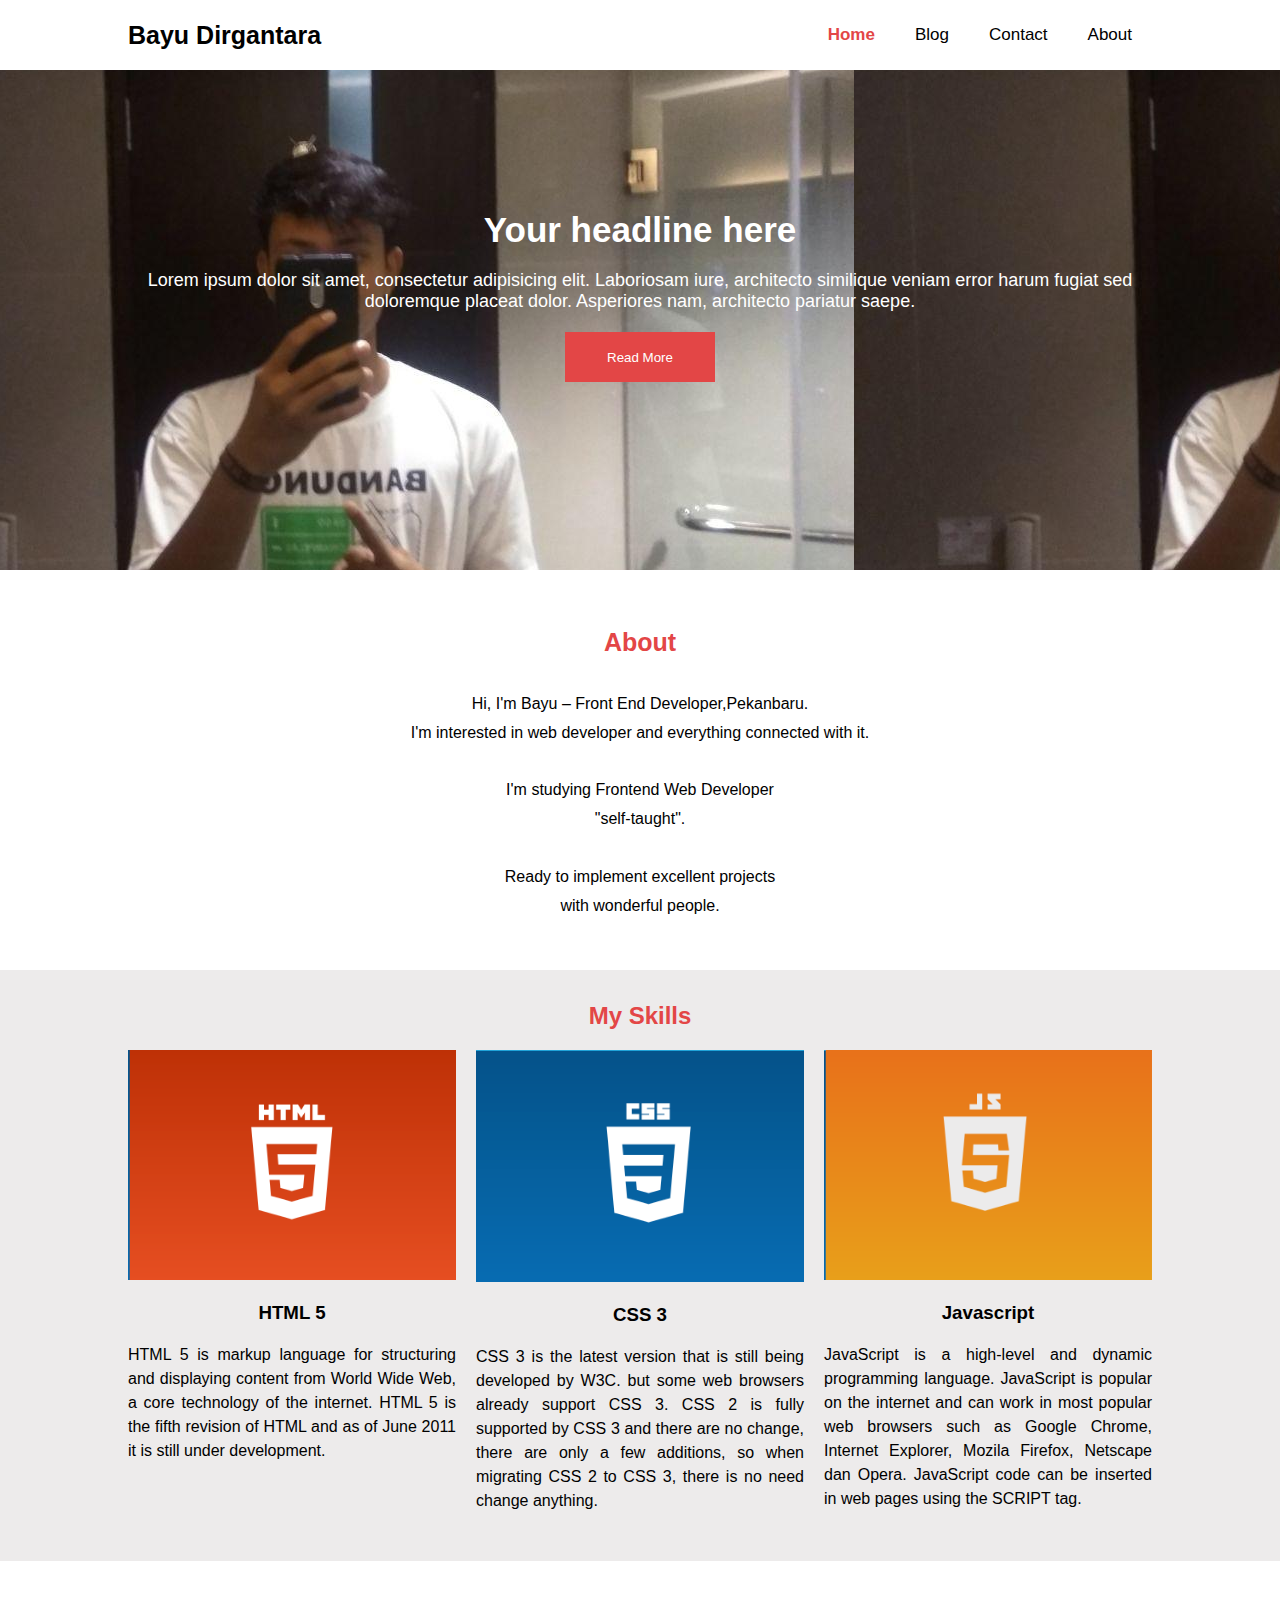
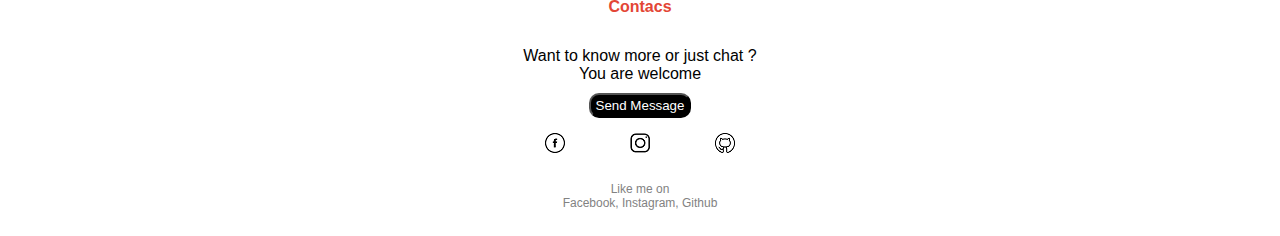
<file: index.html>
<!DOCTYPE html>
<html lang="en">
<head>
    <meta charset="UTF-8">
    <meta name="viewport" content="width=device-width, initial-scale=1.0">
    <meta http-equiv="X-UA-Compatible" content="ie=edge">
    <title>Bayu Dirgantara</title>
    <link rel="stylesheet" href="style.css">
</head>
<body>
    <header>
        <nav>
            <div class="logo"><p>Bayu Dirgantara</p></div>
            <ul>
                <li class="active"><a href="#">Home</a></li>
                <li><a href="programmer-modern.html">Blog</a></li>
                <li><a href="#">Contact</a></li>
                <li><a href="#">About</a></li>
            </ul>
        </nav>
    </header>
    <main>
        <section class="heroes">
            <h1>Your headline here</h1>
            <p>Lorem ipsum dolor sit amet, consectetur adipisicing elit. Laboriosam iure, architecto similique veniam error harum fugiat sed doloremque placeat dolor. Asperiores nam, architecto pariatur saepe.</p>
            <button class="btn1">Read More</button>
        </section>
    </main>
    <article>
        <section class="about">
            <div>
            <h3>About</h3>
            <p>
				Hi, I'm Bayu – Front End Developer,Pekanbaru.<br>
	            I'm interested in web developer and everything connected with it.<br><br>

		        I'm studying Frontend Web Developer<br> 
				"self-taught".<br><br>

			    Ready to implement excellent projects<br>
				with wonderful people.
            </p>
        </div>
        </section>
    </article>
    <div class="kontainer-1">
        <h2>My Skills</h2>
        <section class="boxes">
            <div class="box html">
                <img src="img/html.png" alt="HTML">
                <h3>HTML 5</h3>
                <p>HTML 5 is markup language  for structuring and displaying content from World Wide Web, a core technology of the internet.
                    HTML 5 is the fifth revision of HTML and as of June 2011 it is still under development.
                </p>
            </div>
            <div class="box css">
                <img src="img/css.png" alt="CSS">
                <h3>CSS 3</h3>
                <p>CSS 3 is the latest version that is still being developed by W3C.
                    but some web browsers already support CSS 3.
                    CSS 2 is fully supported by CSS 3 and there are no change, there are only a few additions,
                    so when migrating CSS 2 to CSS 3, there is no need change anything.
                </p>
            </div>
            <div class="box js">
                <img src="img/js.png" alt="JAVASCRIPT">
                <h3>Javascript</h3>
                <p>JavaScript is a high-level and dynamic programming language.
                    JavaScript is popular on the internet and can work in most popular web browsers such as Google Chrome, Internet Explorer, Mozila Firefox, Netscape dan Opera.
                    JavaScript code can be inserted in web pages using the SCRIPT tag.
                </p>
            </div>
        </section>
    </div>
    <footer>
        <h4>Contacs</h4>
        <p>Want to know more or just chat ?<br>
            You are welcome
        </p>
        <button><a href="https://mail.google.com/mail/u/0/?view=cm&tf=1&fs=1&to=bayuusetiawan86@gmail.com">Send Message</a></button>
        <section>
            <a href="https://www.facebook.com/bayu275"><img src="img/fb.png" alt="facebook"></a>
            <a href="https://www.instagram.com/baydirgan"><img src="img/ig.png" alt="instagram"></a>
            <a href="https://github.com/bayu275"><img src="img/github.png" alt="github"></a>
        </section>
        <p class="like">Like me on<br>Facebook, Instagram, Github</p>
    </footer>
</body>
</html>
</file>
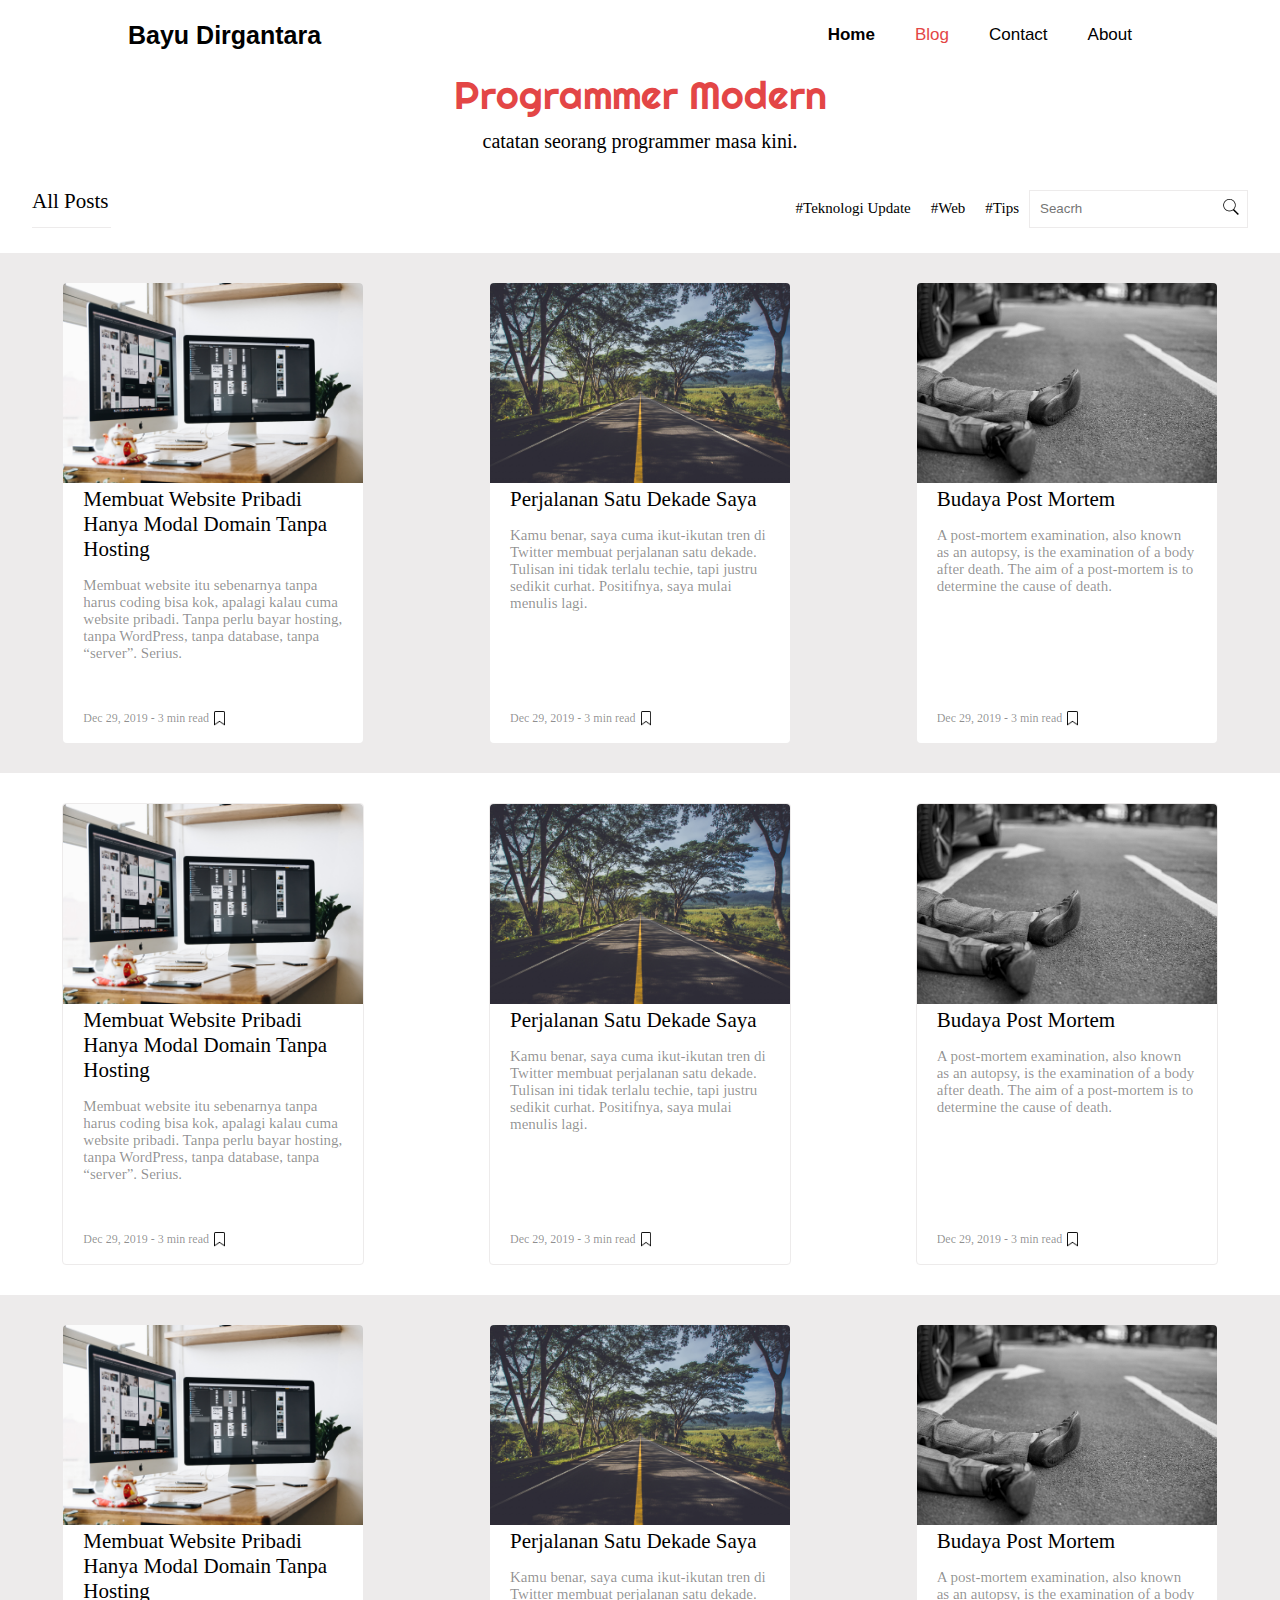
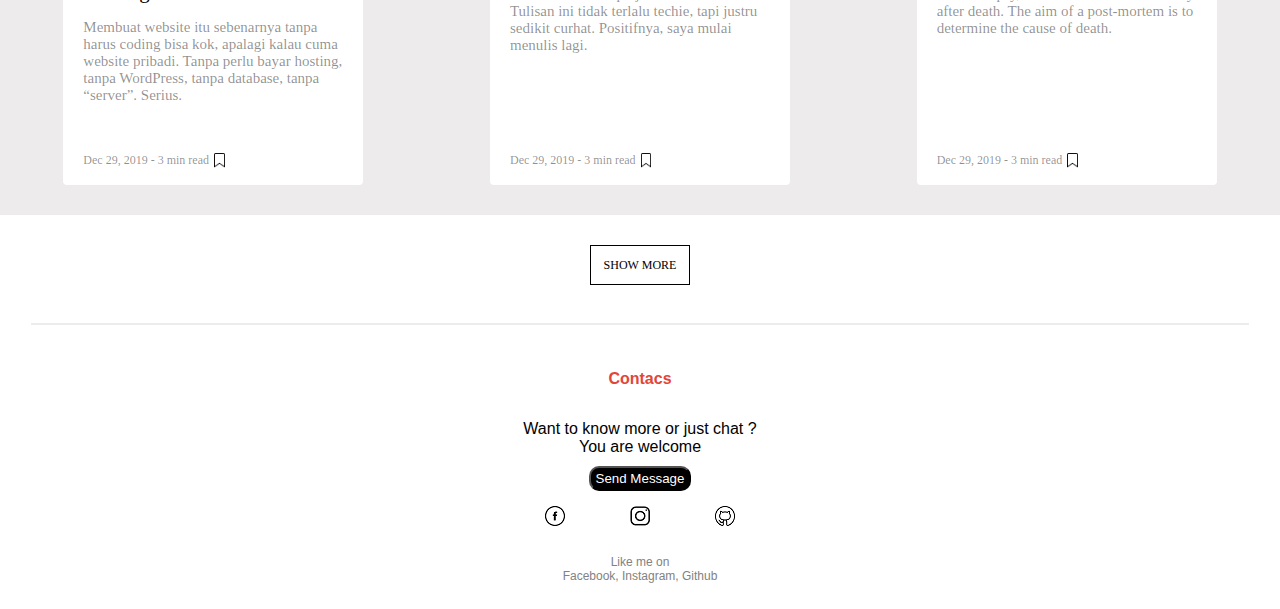
<file: programmer-modern.html>
<!DOCTYPE html>
<html lang="en">
<head>
    <meta charset="UTF-8">
    <meta name="viewport" content="width=device-width, initial-scale=1.0">
    <meta http-equiv="X-UA-Compatible" content="ie=edge">
    <title>Programmer Modern</title>
    <link rel="stylesheet" href="programmer-modern.css">
    <link href="https://fonts.googleapis.com/css?family=Righteous&display=swap" rel="stylesheet">
</head>
<body>
    <header>
        <nav>
            <div class="logo"><p>Bayu Dirgantara</p></div>
            <ul>
                <li class="active home"><a href="index.html">Home</a></li>
                <li class="active blog"><a href="#">Blog</a></li>
                <li><a href="#">Contact</a></li>
                <li><a href="#">About</a></li>
            </ul>
        </nav>
        <section>
            <h1 class="header-blog">Programmer Modern</h1>
            <p>catatan seorang programmer masa kini.</p>
        </section>
    </header>
    <div class="menublog">
        <nav>
            <div class="kontainer">
                <p>All Posts</p>
                <ul>
                    <li><a class="nav-blog" href="#"></a>#Teknologi Update</li>
                    <li><a class="nav-blog" href="#"></a>#Web</li>
                    <li><a class="nav-blog" href="#"></a>#Tips</li>
                    <table>
                        <tr>
                            <td><input type="text" placeholder="Seacrh"></td>
                            <td class="magnifier"><img src="img/magnifier.png" alt=""></td>
                        </tr>
                    </table>
                </ul>
            </div>
        </nav>
    </div>
    <div class="container kontainer-1">
        <section class="boxes">
            <div class="container-box">
                <div class="box box1">
                    <section>
                        <img width="300px" height="200px" src="img/article1.jpg" alt="">
                        <p>Membuat Website Pribadi Hanya Modal Domain Tanpa Hosting</p>
                        <P class="deskripsi">Membuat website itu sebenarnya tanpa harus coding bisa kok, apalagi kalau cuma website pribadi. Tanpa perlu bayar hosting, tanpa WordPress, tanpa database, tanpa “server”. Serius.</P>
                    </section>
                    <div class="cardpost">
                        <p class="waktu-post">Dec 29, 2019 - 3 min read</p>
                        <img src="img/Vector.png" alt="">
                    </div>
                </div>
            </div>
            <div class="container-box">
                <div class="box box2">
                    <section>
                        <img width="300px" height="200px" src="img/article2.jpg" alt="">
                        <p>Perjalanan Satu Dekade Saya</p>
                        <P class="deskripsi">Kamu benar, saya cuma ikut-ikutan tren di Twitter membuat perjalanan satu dekade. Tulisan ini tidak terlalu techie, tapi justru sedikit curhat. Positifnya, saya mulai menulis lagi.</P>
                    </section>
                    <div class="cardpost">
                        <p class="waktu-post">Dec 29, 2019 - 3 min read</p>
                        <img src="img/Vector.png" alt="">
                    </div>
                </div>
            </div>
            <div class="container-box">
                <div class="box box3">
                    <section>
                        <img width="300px" height="200px" src="img/article3.jpg" alt="">
                        <p>Budaya Post Mortem</p>
                        <P class="deskripsi">A post-mortem examination, also known as an autopsy, is the examination of a body after death. The aim of a post-mortem is to determine the cause of death.</P>
                    </section>
                    <div class="cardpost">
                        <p class="waktu-post">Dec 29, 2019 - 3 min read</p>
                        <img src="img/Vector.png" alt="">
                    </div>
                </div>
            </div>
        </section>
    </div>
    <div class="container kontainer-2">
        <section class="boxes">
            <div class="container-box">
                <div class="box box1">
                    <section>
                        <img width="300px" height="200px" src="img/article1.jpg" alt="">
                        <p>Membuat Website Pribadi Hanya Modal Domain Tanpa Hosting</p>
                        <P class="deskripsi">Membuat website itu sebenarnya tanpa harus coding bisa kok, apalagi kalau cuma website pribadi. Tanpa perlu bayar hosting, tanpa WordPress, tanpa database, tanpa “server”. Serius.</P>
                    </section>
                    <div class="cardpost">
                        <p class="waktu-post">Dec 29, 2019 - 3 min read</p>
                        <img src="img/Vector.png" alt="">
                    </div>
                </div>
            </div>
            <div class="container-box">
                <div class="box box2">
                    <section>
                        <img width="300px" height="200px" src="img/article2.jpg" alt="">
                        <p>Perjalanan Satu Dekade Saya</p>
                        <P class="deskripsi">Kamu benar, saya cuma ikut-ikutan tren di Twitter membuat perjalanan satu dekade. Tulisan ini tidak terlalu techie, tapi justru sedikit curhat. Positifnya, saya mulai menulis lagi.</P>
                    </section>
                    <div class="cardpost">
                        <p class="waktu-post">Dec 29, 2019 - 3 min read</p>
                        <img src="img/Vector.png" alt="">
                    </div>
                </div>
            </div>
            <div class="container-box">
                <div class="box box3">
                    <section>
                        <img width="300px" height="200px" src="img/article3.jpg" alt="">
                        <p>Budaya Post Mortem</p>
                        <P class="deskripsi">A post-mortem examination, also known as an autopsy, is the examination of a body after death. The aim of a post-mortem is to determine the cause of death.</P>
                    </section>
                    <div class="cardpost">
                        <p class="waktu-post">Dec 29, 2019 - 3 min read</p>
                        <img src="img/Vector.png" alt="">
                    </div>
                </div>
            </div>
        </section>
    </div>
    <div class="container kontainer-3">
        <section class="boxes">
            <div class="container-box">
                <div class="box box1">
                    <section>
                        <img width="300px" height="200px" src="img/article1.jpg" alt="">
                        <p>Membuat Website Pribadi Hanya Modal Domain Tanpa Hosting</p>
                        <P class="deskripsi">Membuat website itu sebenarnya tanpa harus coding bisa kok, apalagi kalau cuma website pribadi. Tanpa perlu bayar hosting, tanpa WordPress, tanpa database, tanpa “server”. Serius.</P>
                    </section>
                    <div class="cardpost">
                        <p class="waktu-post">Dec 29, 2019 - 3 min read</p>
                        <img src="img/Vector.png" alt="">
                    </div>
                </div>
            </div>
            <div class="container-box">
                <div class="box box2">
                    <section>
                        <img width="300px" height="200px" src="img/article2.jpg" alt="">
                        <p>Perjalanan Satu Dekade Saya</p>
                        <P class="deskripsi">Kamu benar, saya cuma ikut-ikutan tren di Twitter membuat perjalanan satu dekade. Tulisan ini tidak terlalu techie, tapi justru sedikit curhat. Positifnya, saya mulai menulis lagi.</P>
                    </section>
                    <div class="cardpost">
                        <p class="waktu-post">Dec 29, 2019 - 3 min read</p>
                        <img src="img/Vector.png" alt="">
                    </div>
                </div>
            </div>
            <div class="container-box">
                <div class="box box3">
                    <section>
                        <img width="300px" height="200px" src="img/article3.jpg" alt="">
                        <p>Budaya Post Mortem</p>
                        <P class="deskripsi">A post-mortem examination, also known as an autopsy, is the examination of a body after death. The aim of a post-mortem is to determine the cause of death.</P>
                    </section>
                    <div class="cardpost">
                        <p class="waktu-post">Dec 29, 2019 - 3 min read</p>
                        <img src="img/Vector.png" alt="">
                    </div>
                </div>
            </div>
        </section>
    </div>
    <div class="btn">
        <button>SHOW MORE</button>
    </div>
    <hr> 
    <footer>
        <h4>Contacs</h4>
        <p>Want to know more or just chat ?<br>
            You are welcome
        </p>
        <button><a href="https://mail.google.com/mail/u/0/?view=cm&tf=1&fs=1&to=bayuusetiawan86@gmail.com">Send Message</a></button>
        <section>
            <a href="https://www.facebook.com/bayu275"><img src="img/fb.png" alt="facebook"></a>
            <a href="https://www.instagram.com/baydirgan"><img src="img/ig.png" alt="instagram"></a>
            <a href="https://github.com/bayu275"><img src="img/github.png" alt="github"></a>
        </section>
        <p class="like">Like me on<br>Facebook, Instagram, Github</p>
    </footer>
</body>
</html>
</file>
<file: style.css>
body {
  margin: 0;
  padding: 0;
  font-family: "helvetica";
}
body header {
  width: 100%;
}
body header nav {
  width: 80%;
  margin: 0 auto;
  min-height: 70px;
  background-color: #fff;
}
body header nav ul {
  float: right;
  margin: 0;
  display: flex;
}
body header nav ul li {
  list-style: none;
  padding: 0 20px;
}
body header nav ul li a {
  text-decoration: none;
  color: #000;
  font-size: 17px;
  line-height: 70px;
  display: block;
}
body header .logo {
  font-size: 25px;
  font-weight: bold;
  line-height: 70px;
  display: inline-block;
}
body header .logo p {
  margin: 0;
}
body main {
  width: 100%;
  background: url("img/fotosaya.jpg") -170px;
  height: 500px;
  margin-top: 0;
}
body main .heroes {
  width: 100%;
  height: 500px;
  z-index: 1;
}
body main .heroes button {
  width: 150px;
  height: 50px;
  background: #E34646;
  border: none;
  outline: none;
  color: #fff;
  display: block;
  margin: 10px auto;
}
body main .heroes h1 {
  width: 80%;
  margin: 0 auto;
  padding-top: 4em;
  color: #fff;
  text-align: center;
  font-size: 35px;
}
body main .heroes p {
  width: 80%;
  margin: 20px auto;
  color: #fff;
  text-align: center;
  font-size: 18px;
}
body article .about {
  margin: 50px auto;
  width: 80%;
  text-align: center;
  line-height: 1.8;
}
body article .about h3 {
  color: #e34646;
  font-size: 25px;
}
body .kontainer-1 {
  width: 100%;
  padding: 2em 0;
  background: #EDEBEB;
}
body .kontainer-1 .boxes {
  width: 80%;
  margin: 0 auto;
  display: grid;
  grid-template-columns: repeat(3, 1fr);
  grid-gap: 20px;
}
body .kontainer-1 .boxes img {
  width: 100%;
  height: auto;
}
body .kontainer-1 .boxes p {
  font-size: 16px;
  line-height: 1.5;
  text-align: justify;
}
body .kontainer-1 .boxes h3 {
  text-align: center;
}
body .kontainer-1 h2 {
  text-align: center;
  margin-top: 0;
  color: #e34646;
}
body footer {
  width: 100%;
  min-height: 50px;
  padding: 1em 0;
  text-align: center;
}
body footer h4 {
  color: #e34636;
}
body footer p {
  padding: 10px 0;
  margin: 0;
  display: block;
}
body footer button {
  border-radius: 10px;
  padding: 3px 5px;
  background-color: #000;
}
body footer button a {
  color: #fff;
  text-decoration: none;
}
body footer section {
  padding: 15px 0;
  margin: 0 auto;
  width: 20%;
  display: grid;
  grid-template-columns: repeat(3, 1fr);
}
body footer section img {
  margin: 0 auto;
}
body footer .like {
  font-size: 12px;
  color: #828282;
}

.active {
  font-weight: bold;
}
.active a {
  color: #E34646;
}

body header nav :hover {
  cursor: pointer;
}
body header nav ul :hover {
  color: #e34646;
}
body article .about :hover {
  cursor: pointer;
}

@media screen and (max-width: 780px) {
  body header nav {
    width: 100%;
  }
  body header nav ul {
    float: none;
    margin: 0;
    display: block;
    padding: 0;
  }
  body header nav ul li a {
    text-align: center;
  }
  body header nav ul .active {
    border-bottom: 2px solid #b53c3c;
  }
  body header .logo {
    width: 100%;
  }
  body header .logo p {
    margin: 0 auto;
    text-align: center;
  }
  body main .heroes h1 {
    font-size: 27px;
    padding: 6em 0 0;
  }
  body main .heroes p {
    font-size: 16px;
    letter-spacing: 1px;
    line-height: 1.5;
  }
  body main .heroes button {
    width: fit-content;
    padding: 0 20px;
    display: block;
    margin: 0 auto;
  }
  body article .about {
    width: 100%;
  }
  body article .about div {
    width: 80%;
    margin: 0 auto;
  }
  body article .about div p {
    font-size: 16px;
    line-height: 1.5;
  }
  body .kontainer-1 .boxes {
    grid-template-columns: 1fr;
  }
  body .kontainer-1 .boxes .box img {
    width: 60%;
    display: block;
    margin: 0 auto;
  }
  body .kontainer-1 .boxes .box p {
    width: 60%;
    display: block;
    margin: 0 auto;
  }
  body footer section {
    width: 35%;
  }
}

/*# sourceMappingURL=style.css.map */
</file>
<file: programmer-modern.css>
body {
  font-family: helvetica, Segoe UI, "Righteous", cursive;
  margin: 0;
  padding: 0;
}
body header {
  width: 100%;
}
body header nav {
  width: 80%;
  margin: 0 auto;
  min-height: 70px;
}
body header nav .logo {
  font-size: 25px;
  line-height: 70px;
  font-weight: bold;
  display: inline-block;
}
body header nav .logo p {
  margin: 0;
}
body header nav ul {
  list-style: none;
  float: right;
  display: flex;
  margin: 0;
}
body header nav ul li {
  padding: 0 20px;
}
body header nav ul li a {
  line-height: 70px;
  display: block;
  font-size: 17px;
  text-decoration: none;
  color: #000;
}
body header nav ul li :hover {
  color: #e34646;
}
body header nav ul .home {
  font-weight: bold;
}
body header nav ul .blog a {
  color: #e34646;
}
body header section {
  margin: 0;
  width: 40%;
  margin: 0 auto;
  text-align: center;
}
body header section h1 {
  margin: 0;
  font-weight: normal;
  font-family: "Righteous", cursive;
  color: #e34646;
  font-size: 39px;
}
body header section p {
  margin: 0;
  padding-top: 10px;
  font-family: Segoe UI;
  font-size: 20px;
}
body .menublog {
  font-size: 15px;
  margin: 0 auto;
  padding-top: 36px;
  padding-bottom: 25px;
  width: 100%;
}
body .menublog nav {
  width: 100%;
}
body .menublog nav .kontainer {
  width: 95%;
  margin: 0 auto;
  display: grid;
  grid-template-columns: auto auto;
  align-items: center;
  font-family: Segoe UI;
}
body .menublog nav .kontainer p {
  font-size: 21px;
  margin: 0;
  padding-bottom: 13px;
  border-bottom: 1px solid #EDEBEB;
  width: 79px;
}
body .menublog nav .kontainer ul {
  justify-self: right;
  margin: 0;
  display: flex;
  list-style: none;
  align-items: center;
}
body .menublog nav .kontainer ul li {
  padding: 0 10px;
}
body .menublog nav .kontainer table {
  padding: 5px;
  border: 1px solid #EDEBEB;
  height: 33px;
}
body .menublog nav .kontainer table input {
  height: 100%;
  border: none;
  outline: none;
  color: #000;
}
body .container {
  width: 100%;
  background-color: #EDEBEB;
}
body .container .boxes {
  width: 100%;
  display: flex;
}
body .container .boxes .container-box {
  min-height: auto;
  margin: 0 auto;
  padding: 30px 0;
}
body .container .boxes .container-box .box {
  border-radius: 4px;
  background-color: #fff;
  font-family: Segoe UI;
  width: 300px;
  display: grid;
  grid-template-rows: 93% auto;
  max-height: 460px;
  min-height: 460px;
}
body .container .boxes .container-box .box section p {
  padding: 0 20px;
  margin: 0;
  font-size: 21px;
}
body .container .boxes .container-box .box section .deskripsi {
  padding-top: 15px;
  color: rgba(0, 0, 0, 0.44);
  font-size: 15px;
}
body .container .boxes .container-box .box section img {
  border-top-left-radius: 4px;
  border-top-right-radius: 4px;
}
body .container .boxes .container-box .box .cardpost {
  padding: 0 20px;
  display: flex;
  box-sizing: border-box;
}
body .container .boxes .container-box .box .cardpost p {
  margin: 0;
  font-size: 12px;
  color: rgba(0, 0, 0, 0.44);
  padding: 0 5px 0 0;
}
body .container .boxes .container-box .box .cardpost img {
  height: 15px;
}
body .kontainer-2 {
  background-color: #fff;
}
body .kontainer-2 .box {
  border: 1px solid #EDEBEB;
}
body .btn {
  padding: 30px 0;
  display: block;
  width: 100%;
  margin: 0;
  text-align: center;
}
body .btn button {
  font-family: Roboto;
  font-size: 12px;
  line-height: 36px;
  width: 100px;
  background-color: #fff;
  border: 1px solid #000;
}
body hr {
  width: 95%;
  border: 1px solid #edebeb;
}
body footer {
  width: 100%;
  min-height: 50px;
  padding: 1em 0;
  text-align: center;
}
body footer h4 {
  color: #e34636;
}
body footer p {
  padding: 10px 0;
  margin: 0;
  display: block;
}
body footer button {
  border-radius: 10px;
  padding: 3px 5px;
  background-color: #000;
}
body footer button a {
  color: #fff;
  text-decoration: none;
}
body footer section {
  padding: 15px 0;
  margin: 0 auto;
  width: 20%;
  display: grid;
  grid-template-columns: repeat(3, 1fr);
}
body footer section img {
  margin: 0 auto;
}
body footer .like {
  font-size: 12px;
  color: #828282;
}

nav .kontainer :hover {
  cursor: pointer;
}
nav ul :hover {
  color: #e34646;
}

.btn :hover {
  width: 150px;
  height: 50px;
  background: #E34646;
  border: none;
  outline: none;
  color: #fff;
  display: block;
  margin: 10px auto;
}

@media screen and (max-width: 780px) {
  body header nav {
    width: 100%;
  }
  body header nav ul {
    float: none;
    display: block;
    margin: 0;
    padding: 0;
  }
  body header nav ul .blog {
    border-bottom: 2px solid #b53c3c;
  }
  body header nav ul li a {
    text-align: center;
  }
  body header nav .logo {
    width: 100%;
  }
  body header nav .logo p {
    text-align: center;
  }
  body header section {
    width: 100%;
  }
  body header section h1 {
    font-size: 30px;
  }
  body header section p {
    font-size: 15px;
  }
  body .menublog nav .kontainer p {
    font-size: 18px;
  }
  body .menublog nav .kontainer ul a {
    font-size: 10px;
  }
  body .menublog nav .kontainer ul table {
    display: none;
  }
  body .container .boxes {
    display: block;
  }
  body .container .boxes .container-box {
    padding: 0;
    padding-top: 40px;
  }
  body .container .boxes .container-box .box {
    margin: 0 auto;
  }
  body .container .boxes .container-box .box3 {
    display: none;
  }
}
@media screen and (max-width: 666px) {
  .menublog nav .kontainer p {
    font-size: 18px;
  }
  .menublog nav .kontainer ul a {
    font-size: 5px;
  }
}

/*# sourceMappingURL=programmer-modern.css.map */
</file>
